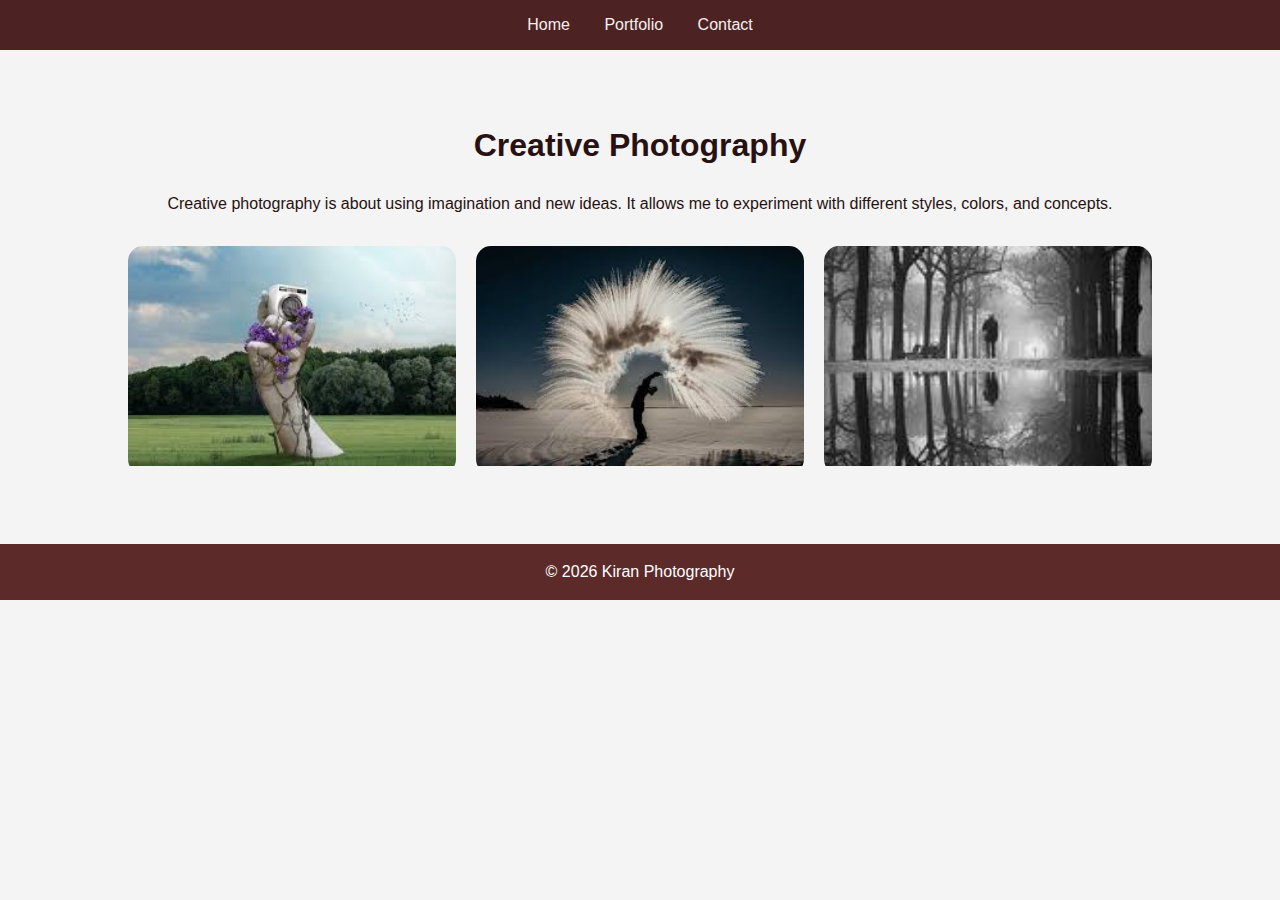
<file: portfolio-pages/creative.html>
<!DOCTYPE html>
<html lang="en">
<head>
    <meta charset="UTF-8">
    <meta name="viewport" content="width=device-width, initial-scale=1.0">
    <link rel="stylesheet" href="../style.css">
    <title>Creative Photography | Kiran Photography</title>
</head>
<body>

    <nav>
    <a href="../index.html">Home</a>
    <a href="../index.html#portfolio">Portfolio</a>
    <a href="../index.html#contact">Contact</a>
</nav>

<section>
    <h2>Creative Photography</h2>
    <p>
      Creative photography is about using imagination and new ideas. It allows me to experiment with different styles, colors, and concepts.
    </p>

    <div class="portfolio">
        <div class="card"><img src="../photos/creative1.jpg"></div>
        <div class="card"><img src="../photos/creative2.jpg"></div>
        <div class="card"><img src="../photos/creative3.jpg"></div>
    </div>
</section>


<!-- FOOTER -->

<footer>
    <p>© 2026 Kiran Photography </p>
</footer>

</body>


</html>
</body>
</html>
</file>
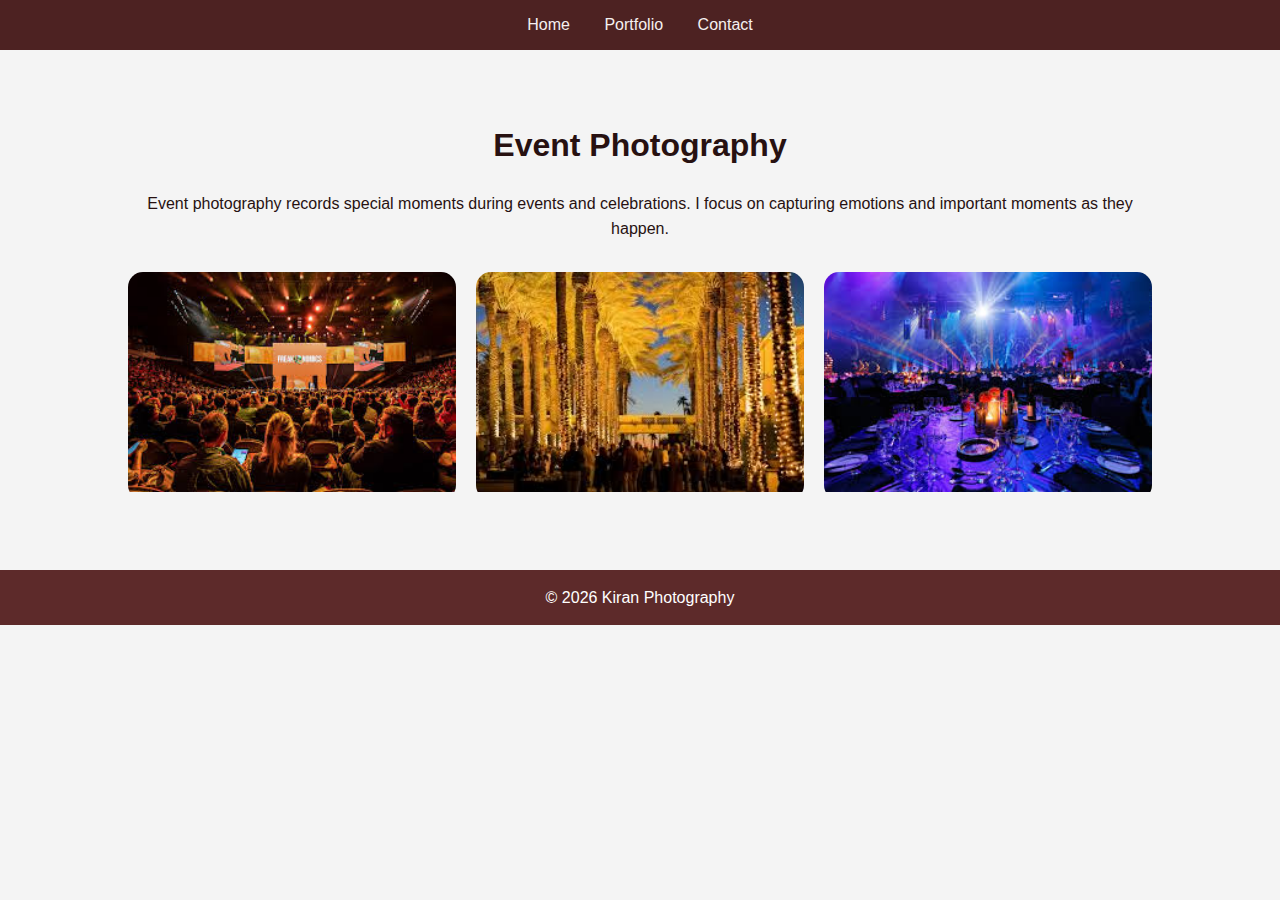
<file: portfolio-pages/event.html>
<!DOCTYPE html>
<html lang="en">
<head>
    <meta charset="UTF-8">
    <meta name="viewport" content="width=device-width, initial-scale=1.0">
    <link rel="stylesheet" href="../style.css">
    <title>Event Photography | Kiran Photography</title>
</head>
<body>

    <nav>
    <a href="../index.html">Home</a>
    <a href="../index.html#portfolio">Portfolio</a>
    <a href="../index.html#contact">Contact</a>
</nav>

<section>
    <h2>Event Photography</h2>
    <p>
       Event photography records special moments during events and celebrations. I focus on capturing emotions and important moments as they happen.
    </p>

    <div class="portfolio">
        <div class="card"><img src="../photos/event1.jpg"></div>
        <div class="card"><img src="../photos/event2.jpg"></div>
        <div class="card"><img src="../photos/event3.jpg"></div>
    </div>
</section>


<!-- FOOTER -->

<footer>
    <p>© 2026 Kiran Photography </p>
</footer>

</body>


</html>
</body>
</html>
</file>
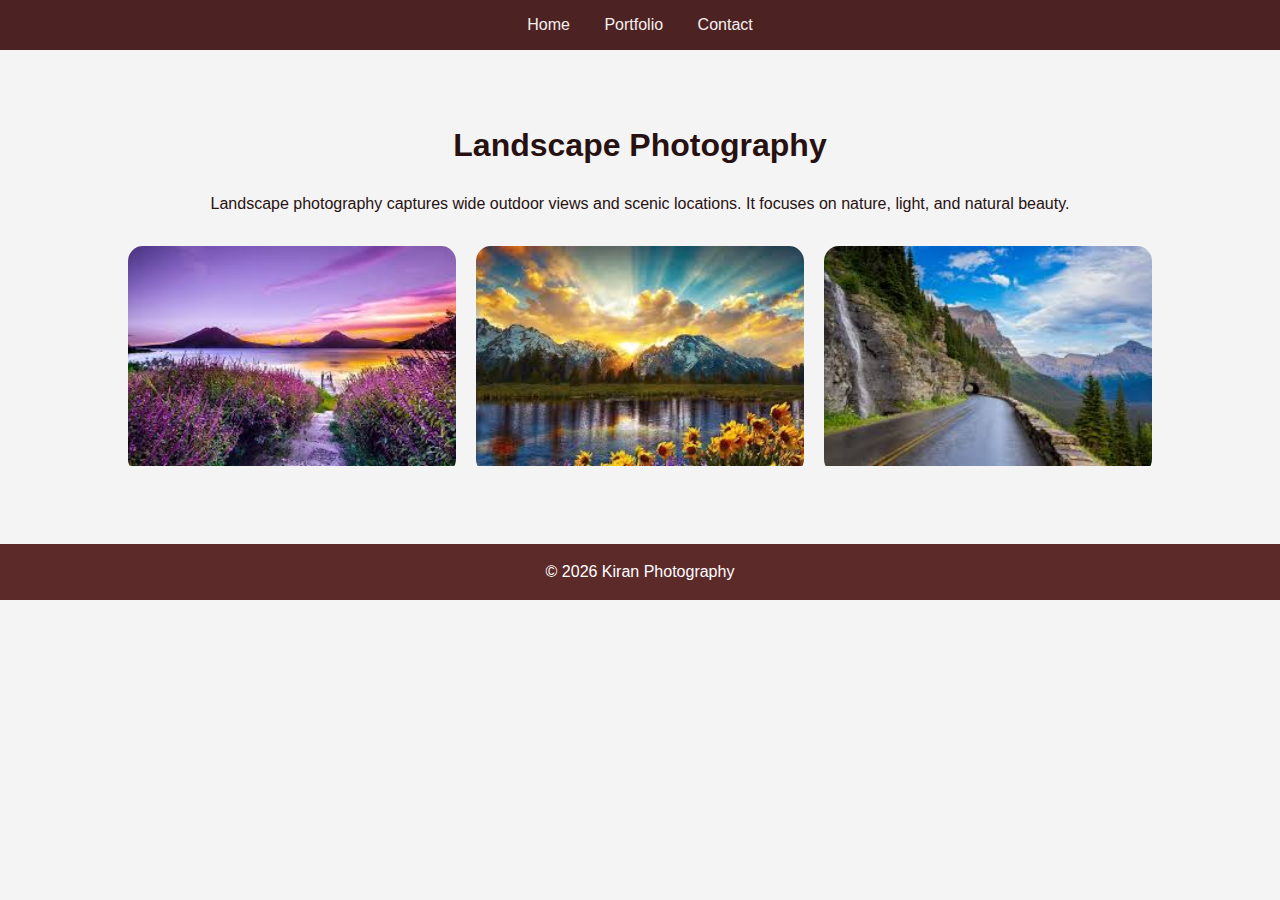
<file: portfolio-pages/landscape.html>
<!DOCTYPE html>
<html lang="en">
<head>
    <meta charset="UTF-8">
    <meta name="viewport" content="width=device-width, initial-scale=1.0">
    <link rel="stylesheet" href="../style.css">
    <title>Landscape Photography | Kiran Photography</title>
</head>
<body>

    <nav>
    <a href="../index.html">Home</a>
    <a href="../index.html#portfolio">Portfolio</a>
    <a href="../index.html#contact">Contact</a>
</nav>

<section>
    <h2>Landscape Photography</h2>
    <p>
        Landscape photography captures wide outdoor views and scenic locations. It focuses on nature, light, and natural beauty.
    </p>

    <div class="portfolio">
        <div class="card"><img src="../photos/landscape1.jpg"></div>
        <div class="card"><img src="../photos/landscape2.jpg"></div>
        <div class="card"><img src="../photos/landscape3.jpg"></div>
    </div>
</section>


<!-- FOOTER -->

<footer>
    <p>© 2026 Kiran Photography </p>
</footer>

</body>


</html>
</body>
</html>
</file>
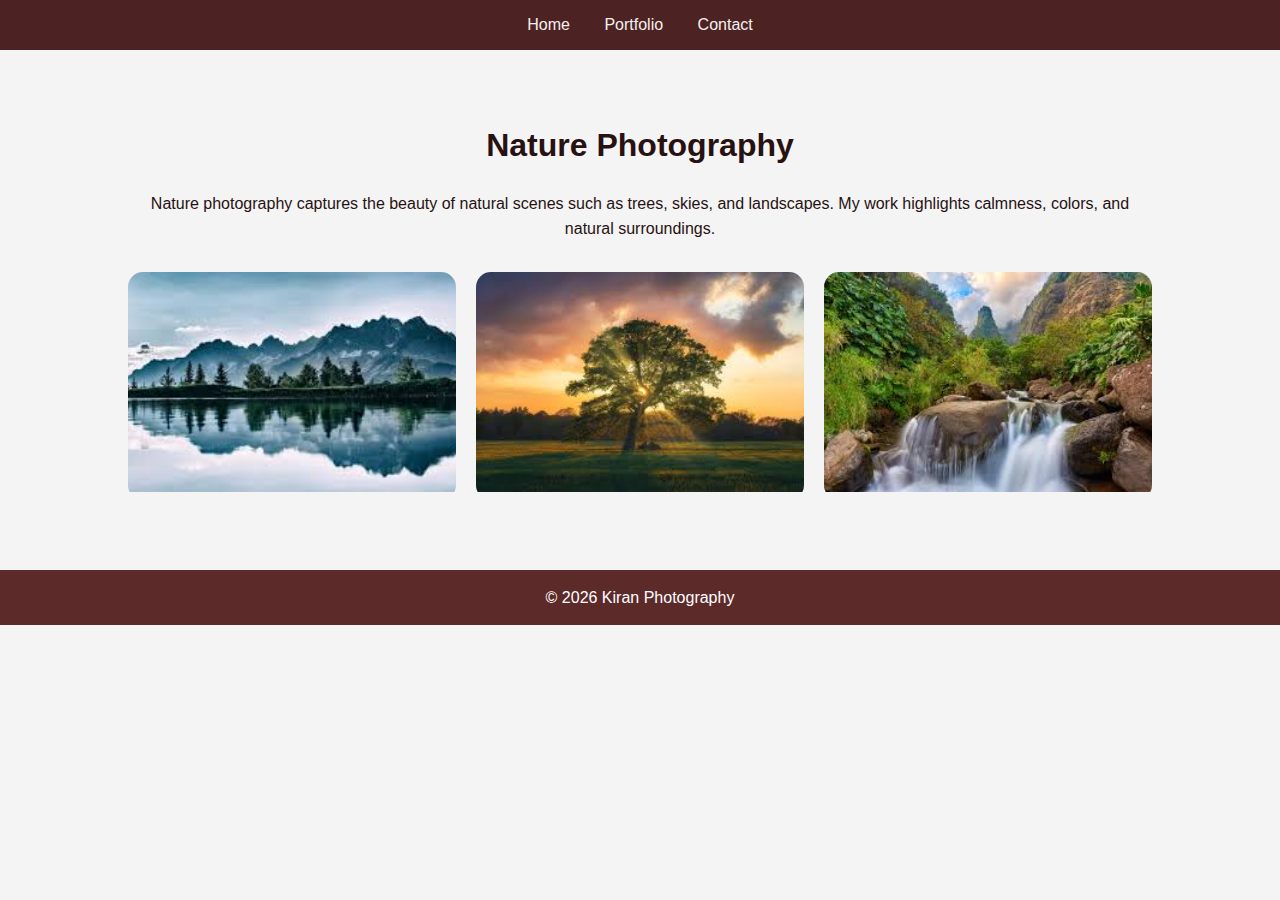
<file: portfolio-pages/nature.html>
<!DOCTYPE html>
<html lang="en">
<head>
    <meta charset="UTF-8">
    <meta name="viewport" content="width=device-width, initial-scale=1.0">
    <link rel="stylesheet" href="../style.css">
    <title>Nature Photography | Kiran Photography</title>
</head>
<body>

    <nav>
    <a href="../index.html">Home</a>
    <a href="../index.html#portfolio">Portfolio</a>
    <a href="../index.html#contact">Contact</a>
</nav>

<section>
    <h2>Nature Photography</h2>
    <p>
       Nature photography captures the beauty of natural scenes such as trees, skies, and landscapes. My work highlights calmness, colors, and natural surroundings.
    </p>

    <div class="portfolio">
        <div class="card"><img src="../photos/nature1.jpg"></div>
        <div class="card"><img src="../photos/nature2.jpg"></div>
        <div class="card"><img src="../photos/nature3.jpg"></div>
    </div>
</section>


<!-- FOOTER -->

<footer>
    <p>© 2026 Kiran Photography </p>
</footer>

</body>


</html>
</body>
</html>
</file>
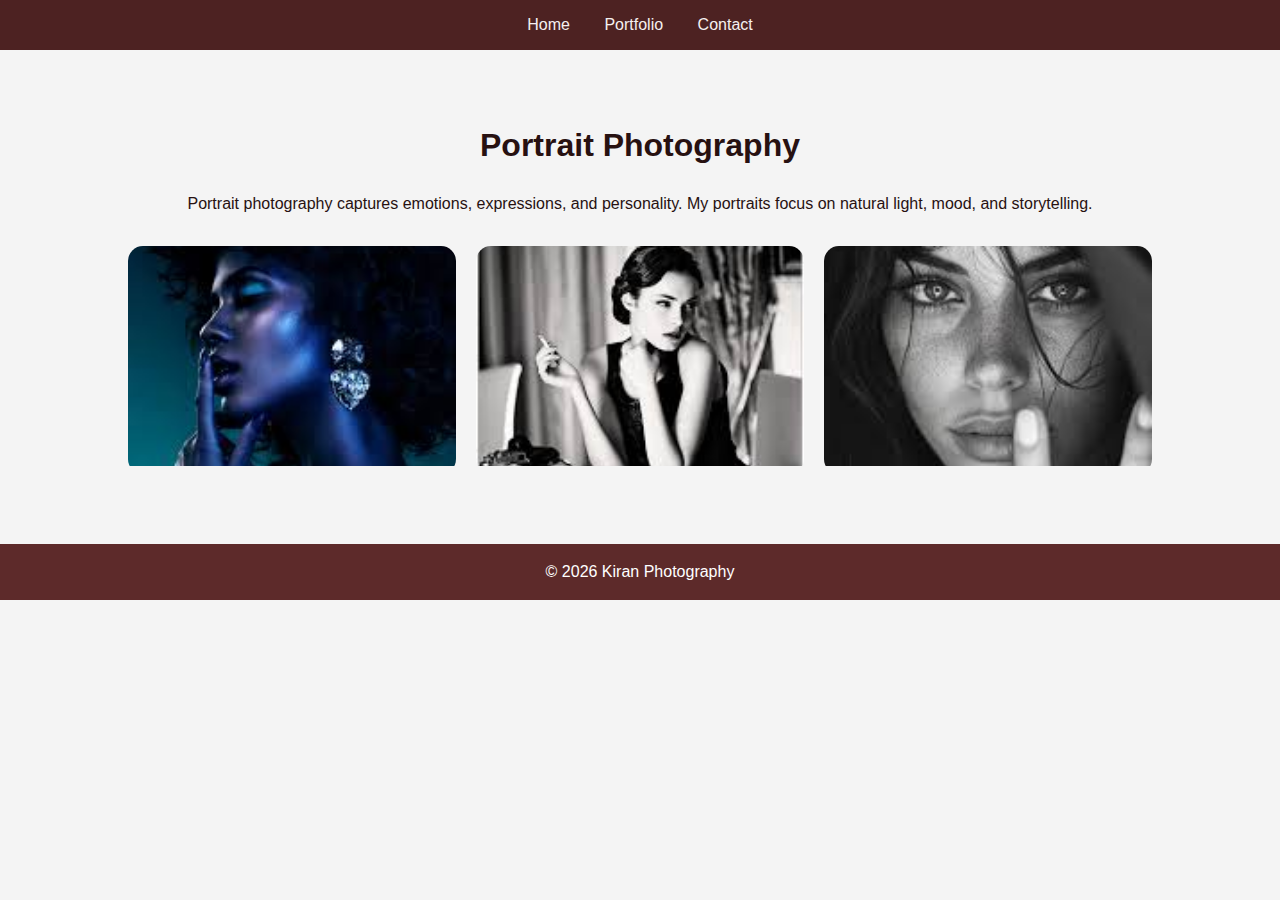
<file: portfolio-pages/portrait.html>
<!DOCTYPE html>
<html lang="en">
<head>
    <meta charset="UTF-8">
    <meta name="viewport" content="width=device-width, initial-scale=1.0">
    <link rel="stylesheet" href="../style.css">
    <title>Portrait Photography | Kiran Photography</title>
</head>
<body>
    <nav>
    <a href="../index.html">Home</a>
    <a href="../index.html#portfolio">Portfolio</a>
    <a href="../index.html#contact">Contact</a>
</nav>

<section>
    <h2>Portrait Photography</h2>
    <p>
        Portrait photography captures emotions, expressions, and personality.
        My portraits focus on natural light, mood, and storytelling.
    </p>

    <div class="portfolio">
        <div class="card"><img src="../photos/portraita.jpg"></div>
        <div class="card"><img src="../photos/portfolio c.jpg"></div>
        <div class="card"><img src="../photos/portfoliod.jpg"></div>
    </div>
</section>


<!-- FOOTER -->

<footer>
    <p>© 2026 Kiran Photography </p>
</footer>

</body>


</html>
</body>
</html>
</file>
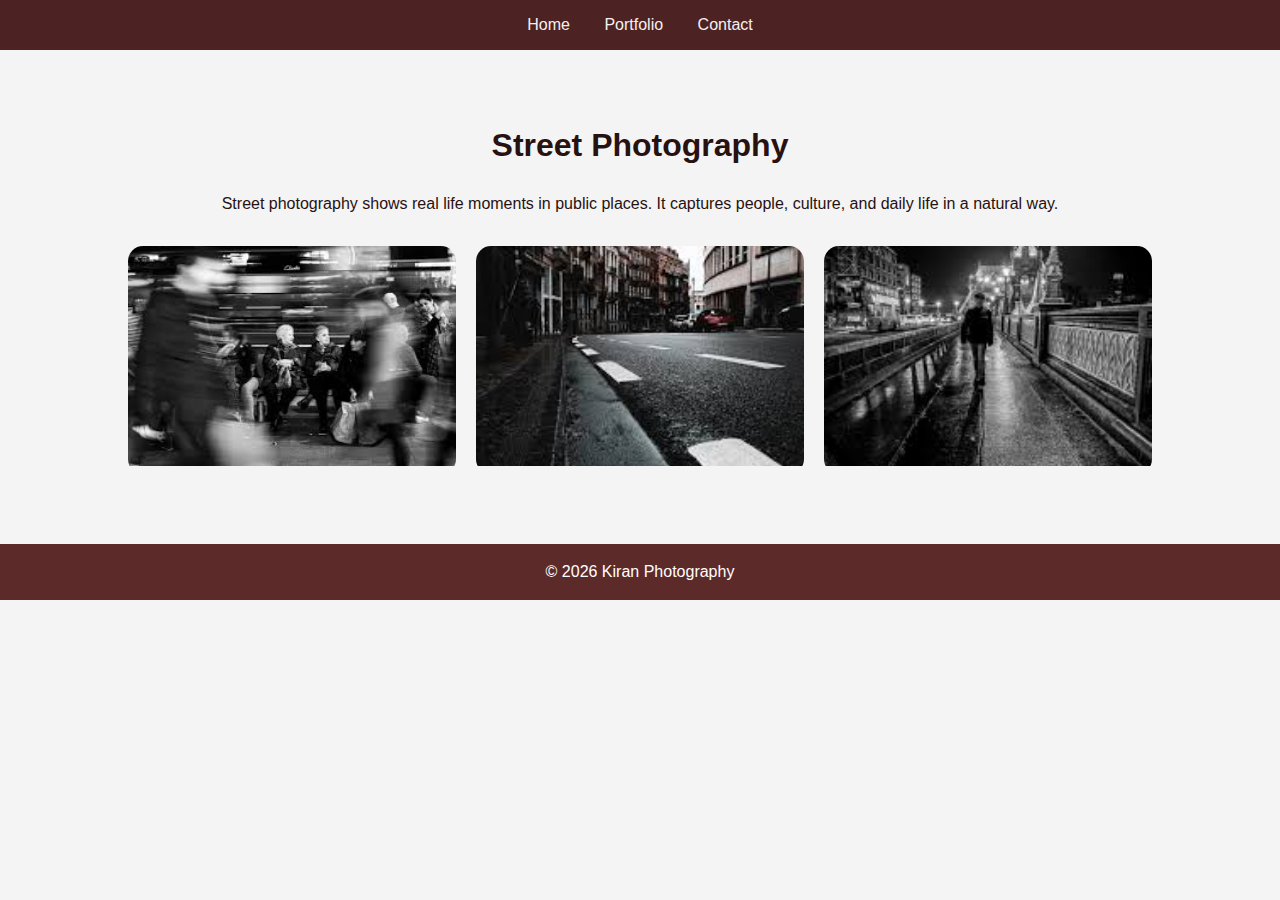
<file: portfolio-pages/street.html>
<!DOCTYPE html>
<html lang="en">
<head>
    <meta charset="UTF-8">
    <meta name="viewport" content="width=device-width, initial-scale=1.0">
    <link rel="stylesheet" href="../style.css">
    <title>Street Photography | Kiran Photography</title>
</head>
<body>

    <nav>
    <a href="../index.html">Home</a>
    <a href="../index.html#portfolio">Portfolio</a>
    <a href="../index.html#contact">Contact</a>
</nav>

<section>
    <h2>Street Photography</h2>
    <p>
        Street photography shows real life moments in public places. It captures people, culture, and daily life in a natural way.
    </p>

    <div class="portfolio">
        <div class="card"><img src="../photos/street1.jpg"></div>
        <div class="card"><img src="../photos/street2.jpg"></div>
        <div class="card"><img src="../photos/street3.jpg"></div>
    </div>
</section>


<!-- FOOTER -->

<footer>
    <p>© 2026 Kiran Photography </p>
</footer>

</body>


</html>
</body>
</html>
</file>
<file: style.css>
/* ===== RESET & GLOBAL ===== */
* {
    margin: 0;
    padding: 0;
    box-sizing: border-box;
    scroll-behavior: smooth;
}

/* ===== BODY ===== */
body {
    font-family: 'Segoe UI', sans-serif;
    line-height: 1.6;
    color: #271111;
    background: #f4f4f4;
}

/* ===== HERO SECTION (ONLY INDEX PAGE) ===== */
header {
    height: 100vh;
    background: url("images/hero.jpg") center/cover no-repeat;
}

.hero-overlay {
    background: rgba(64, 4, 4, 0.842);
    height: 100%;
    color: #fff;
    display: flex;
    flex-direction: column;
    justify-content: center;
    align-items: center;
    text-align: center;
    animation: fade 2s;
}

.hero-overlay h1 {
    font-size: 3.2rem;
}

.hero-overlay b {
    margin: 15px 0;
    font-size: 1.2rem;
}

.btn {
    background: #fff;
    color: rgb(62, 7, 7);
    padding: 12px 30px;
    border-radius: 30px;
    text-decoration: none;
    font-weight: bold;
    margin-top: 30px;
    display: inline-block;
}

/* ===== NAVBAR (ALL PAGES) ===== */
nav {
    position: sticky;
    top: 0;
    background: #4d2222;
    text-align: center;
    padding: 12px;
    z-index: 1000;
}

nav a {
    color: rgb(245, 240, 240);
    margin: 0 15px;
    text-decoration: none;
    font-weight: 500;
}

nav a:hover {
    color: rgb(53, 49, 32);
}

/* ===== SECTIONS ===== */
section {
    padding: 70px 10%;
    text-align: center;
}

.dark {
    background: #341b1b;
    color: #fff;
}

section h2 {
    margin-bottom: 20px;
    font-size: 2rem;
}

/* ===== PORTFOLIO GRID (ALL PAGES) ===== */
.portfolio {
    display: grid;
    grid-template-columns: repeat(auto-fit, minmax(250px,1fr));
    gap: 20px;
    margin-top: 30px;
}

/* ===== CARD ===== */
/* IMPORTANT: .card CAN BE <a> OR <div> */
.card {
    position: relative;
    overflow: hidden;
    border-radius: 15px;
    animation: slideUp 1.5s;
    display: block;
    text-decoration: none;
    color: inherit;
}

/* ===== IMAGE ===== */
.card img {
    width: 100%;
    height: 220px;
    object-fit: cover;
    transition: transform 0.4s;
}

/* ===== HOVER EFFECT ===== */
.card:hover img {
    transform: scale(1.1);
}

/* ===== OVERLAY TEXT ===== */
.overlay {
    position: absolute;
    bottom: 0;
    width: 100%;
    background: rgba(0,0,0,0.7);
    color: white;
    padding: 10px;
    opacity: 0;
    transition: 0.4s;
}

.card:hover .overlay {
    opacity: 1;
}

/* ===== SKILLS ===== */
.skill {
    max-width: 450px;
    margin: 20px auto;
    text-align: left;
}

.bar {
    background: #4e3636;
    height: 10px;
    border-radius: 10px;
}

.fill {
    height: 100%;
    background: rgb(56, 48, 5);
    border-radius: 10px;
    animation: load 2s forwards;
}

.p90 { width: 90%; }
.p85 { width: 85%; }
.p80 { width: 80%; }

/* ===== FOOTER ===== */
footer {
    background: #5d2a2a;
    color: white;
    padding: 15px;
    text-align: center;
}

/* ===== ANIMATIONS ===== */
@keyframes fade {
    from { opacity: 0; }
    to { opacity: 1; }
}

@keyframes slideUp {
    from { transform: translateY(50px); opacity: 0; }
    to { transform: translateY(0); opacity: 1; }
}

@keyframes load {
    from { width: 0; }
}

/* ===== RESPONSIVE ===== */
@media (max-width: 600px) {
    .hero-overlay h1 {
        font: size 2.2rem;
    }
}
</file>
